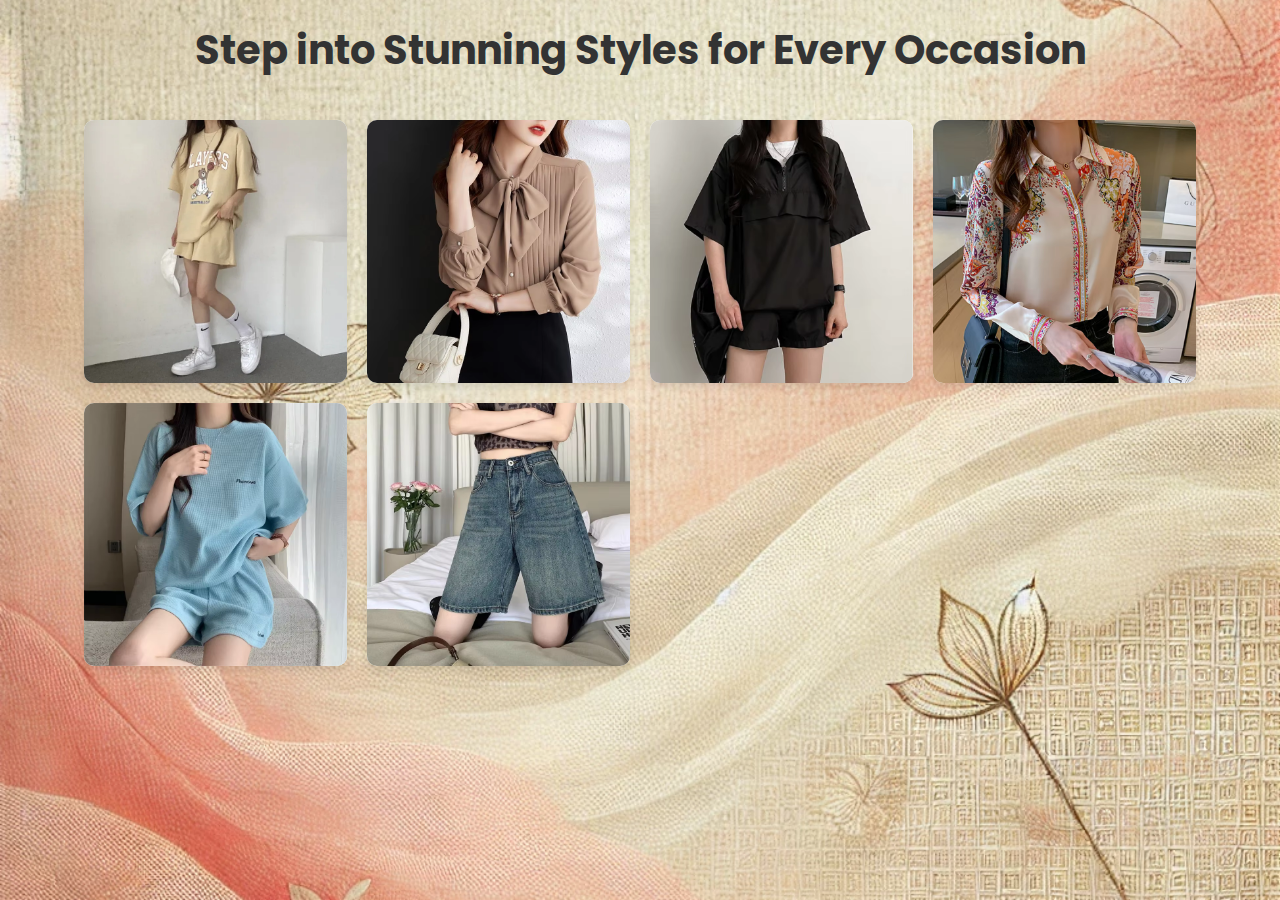
<file: index.html>
<!DOCTYPE html>
<html lang="en">
<head>
    <meta charset="UTF-8">
    <meta name="viewport" content="width=device-width, initial-scale=1.0">
    <meta http-equiv="X-UA-Compatible" content="IE=edge">
    <title>Women's Fashion</title>
    <link rel="stylesheet" href="css/styles.css">
    <link href="https://fonts.googleapis.com/css2?family=Poppins:wght@400;600&display=swap" rel="stylesheet">

</head>
<body>

    <div class="container">
        <h1>Step into Stunning Styles for Every Occasion</h1>
        <div class="product-grid">
            <!-- Product 1 -->
            <div class="product-item">
                <a href="product1.html">
                    <img src="images/p1/product1.jpg" alt="Product 1">
                    <div class="product-overlay">
                        <span>View Details</span>
                    </div>
                </a>
            </div>


            <!-- Product 2 -->
            <div class="product-item">
                <a href="product2.html">
                    <img src="images/p2/img3.jpg" alt="Product 2">
                    <div class="product-overlay">
                        <span>View Details</span>
                    </div>
                </a>
            </div>
            <!-- Add more products here -->
             <!-- Product 3 -->
            <div class="product-item">
                <a href="product3.html">
                    <img src="images/p3/img2.jpg" alt="Product 3">
                    <div class="product-overlay">
                        <span>View Details</span>
                    </div>
                </a>
            </div>

            <!-- Product 4 -->
            <div class="product-item">
                <a href="product4.html">
                    <img src="images/p4/img2.png" alt="Product 4">
                    <div class="product-overlay">
                        <span>View Details</span>
                    </div>
                </a>
            </div>

            <!-- Product 5 -->
            <div class="product-item">
                <a href="product5.html">
                    <img src="images/p5/img4.jpg" alt="Product 5">
                    <div class="product-overlay">
                        <span>View Details</span>
                    </div>
                </a>
            </div>

            <!-- Product 6 -->
            <div class="product-item">
                <a href="product6.html">
                    <img src="images/p6/img2.jpeg" alt="Product 6">
                    <div class="product-overlay">
                        <span>View Details</span>
                    </div>
                </a>
            </div>


        </div>
    </div>

</body>
</html>
</file>
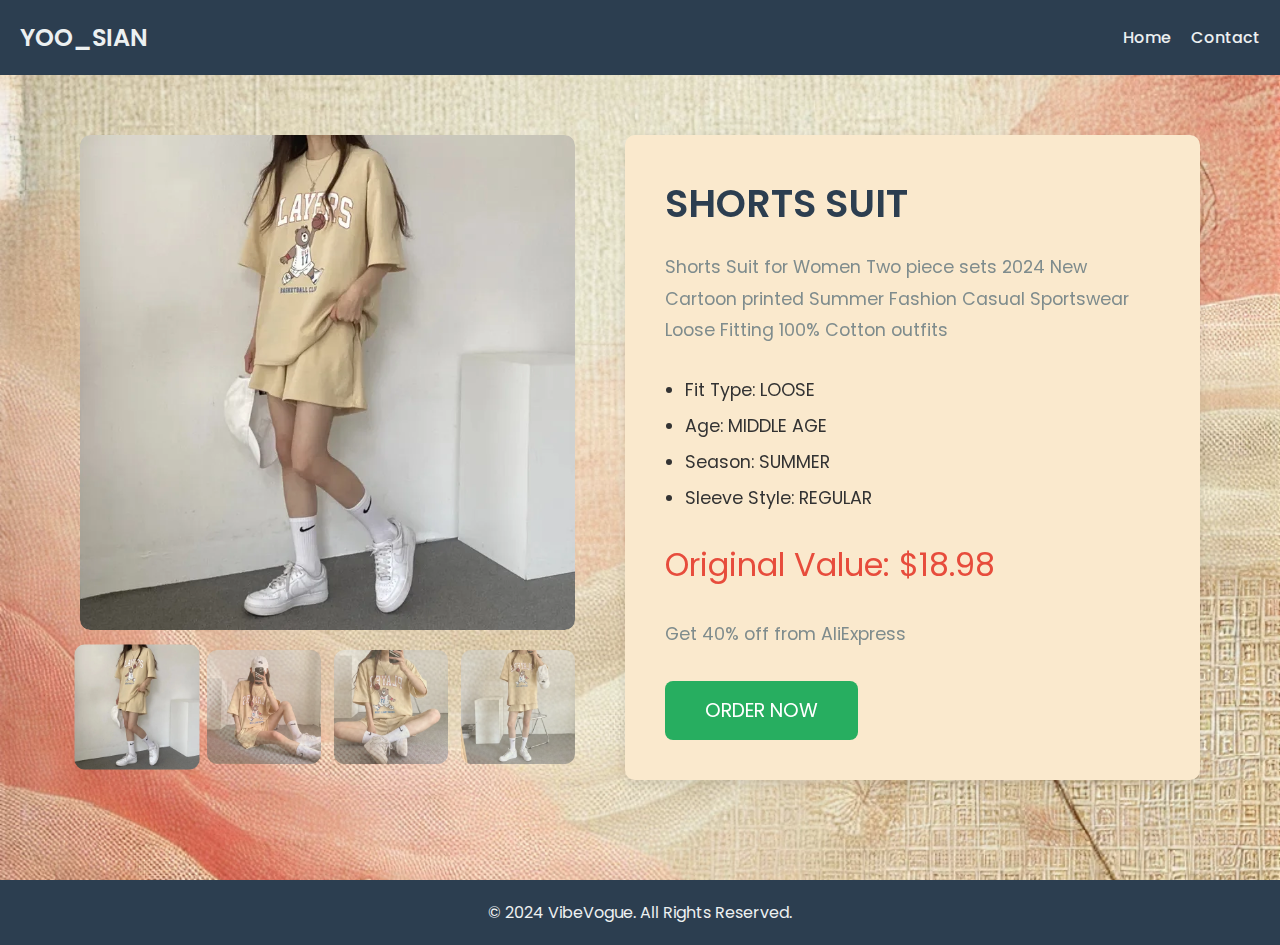
<file: product1.html>
<!DOCTYPE html>
<html lang="en">
<head>
    <meta charset="UTF-8">
    <meta name="viewport" content="width=device-width, initial-scale=1.0">
    <meta http-equiv="X-UA-Compatible" content="IE=edge">
    <title>Product 1</title>
    <link rel="stylesheet" href="css/product-styles.css">
    <link href="https://fonts.googleapis.com/css2?family=Poppins:wght@400;600&display=swap" rel="stylesheet">

</head>
<body>
    <script>
        function changeImage(index) {
            // Get all images and thumbnails
            const images = document.querySelectorAll('.image-slider img');
            const thumbnails = document.querySelectorAll('.thumbnail-row .thumbnail');
    
            // Remove 'active' class from all images and thumbnails
            images.forEach((img) => img.classList.remove('active'));
            thumbnails.forEach((thumb) => thumb.classList.remove('active'));
    
            // Add 'active' class to the selected image and corresponding thumbnail
            document.getElementById(`main-image-${index}`).classList.add('active');
            thumbnails[index - 1].classList.add('active');
        }
    </script>
    

    <!-- Navigation Bar -->
    <nav class="navbar">
        <div class="logo">YOO_SIAN</div>
        <ul class="nav-links">
            <li><a href="index.html">Home</a></li>
            <li><a href="https://www.instagram.com/yoo_sian_/">Contact</a></li>
        </ul>
    </nav>

    <!-- Product Section -->
    <div class="product-container">
        <!-- Image Column with Slider -->
        <div class="product-image-column">
            <div class="image-slider">
                <img id="main-image-1" src="images/p1/product1.jpg" alt="Product 1 Image 1" class="active">
                <img id="main-image-2" src="images/p1/product2.jpg" alt="Product 1 Image 2">
                <img id="main-image-3" src="images/p1/product3.jpg" alt="Product 1 Image 3">
                <img id="main-image-4" src="images/p1/product4.jpg" alt="Product 1 Image 4">
            </div>
            <div class="thumbnail-row">
                <img src="images/p1/product1.jpg" alt="Thumbnail 1" class="thumbnail active" onclick="changeImage(1)">
                <img src="images/p1/product2.jpg" alt="Thumbnail 2" class="thumbnail" onclick="changeImage(2)">
                <img src="images/p1/product3.jpg" alt="Thumbnail 3" class="thumbnail" onclick="changeImage(3)">
                <img src="images/p1/product4.jpg" alt="Thumbnail 4" class="thumbnail" onclick="changeImage(4)">
            </div>
        </div>
        

        <!-- Sticky Product Details Section -->
        <div class="product-details">
            <h1>SHORTS SUIT</h1>
            <p>Shorts Suit for Women Two piece sets 2024 New Cartoon printed Summer Fashion Casual Sportswear Loose Fitting 100% Cotton outfits</p>
            <ul class="product-features">
                <li>Fit Type: LOOSE</li>
                <li>Age: MIDDLE AGE</li>
                <li>Season: SUMMER</li>
                <li>Sleeve Style: REGULAR</li>
            </ul>
            <div class="price"> Original Value: $18.98</div>
            <p>Get 40% off from AliExpress</p>
            <a href="https://s.click.aliexpress.com/e/_Dku2sNF" class="buy-button" target="_blank">Order Now</a>
        </div>
    </div>

    <!-- Footer Section -->
    <footer class="footer">
        <p>&copy; 2024 VibeVogue. All Rights Reserved.</p>
    </footer>

</body>
</html>
</file>
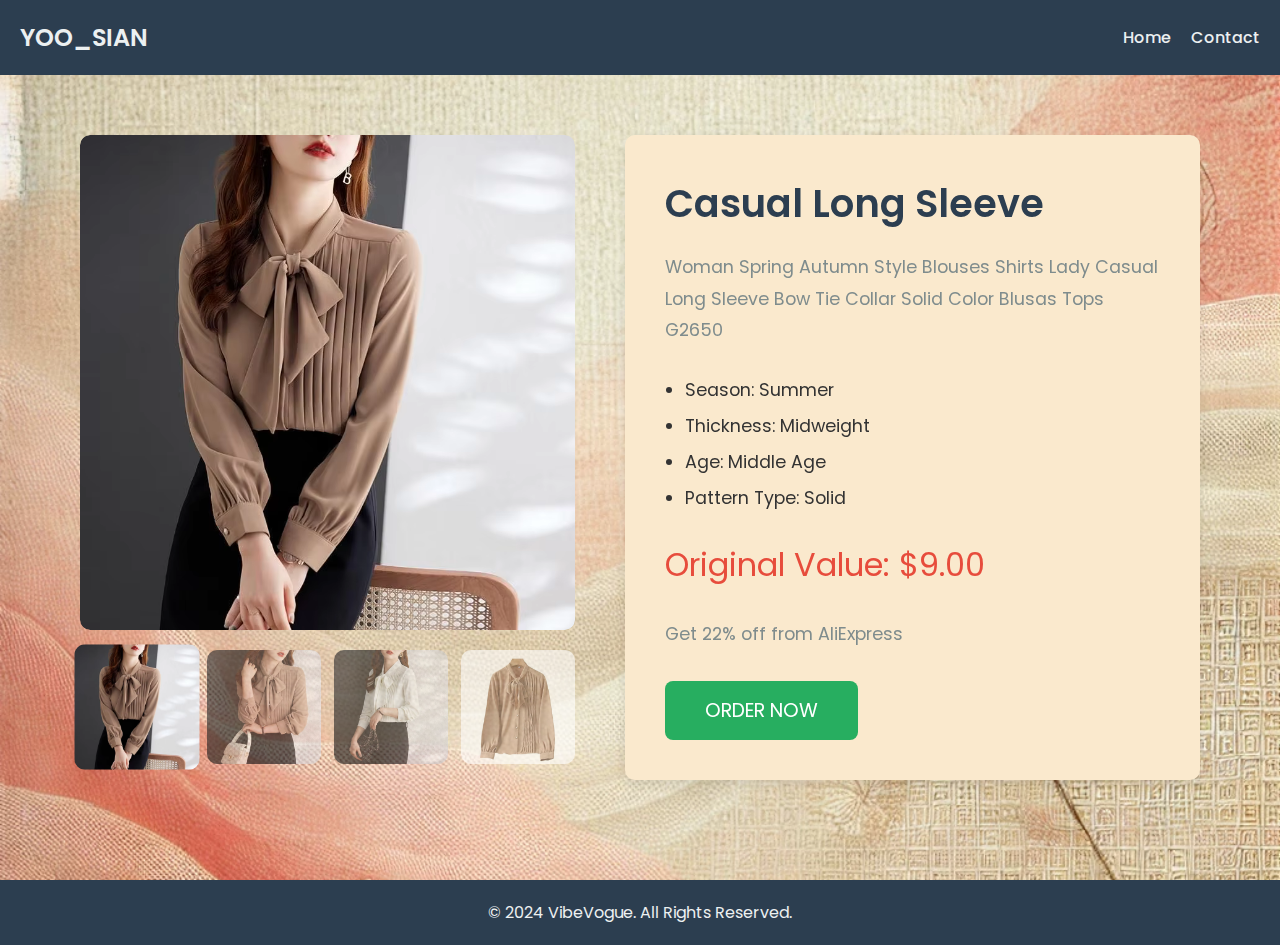
<file: product2.html>
<!DOCTYPE html>
<html lang="en">
<head>
    <meta charset="UTF-8">
    <meta name="viewport" content="width=device-width, initial-scale=1.0">
    <meta http-equiv="X-UA-Compatible" content="IE=edge">
    <title>Product 1</title>
    <link rel="stylesheet" href="css/product-styles.css">
    <link href="https://fonts.googleapis.com/css2?family=Poppins:wght@400;600&display=swap" rel="stylesheet">
</head>
<body>
    <script>
        function changeImage(index) {
            // Get all images and thumbnails
            const images = document.querySelectorAll('.image-slider img');
            const thumbnails = document.querySelectorAll('.thumbnail-row .thumbnail');
    
            // Remove 'active' class from all images and thumbnails
            images.forEach((img) => img.classList.remove('active'));
            thumbnails.forEach((thumb) => thumb.classList.remove('active'));
    
            // Add 'active' class to the selected image and corresponding thumbnail
            document.getElementById(`main-image-${index}`).classList.add('active');
            thumbnails[index - 1].classList.add('active');
        }
    </script>
    

    <!-- Navigation Bar -->
    <nav class="navbar">
        <div class="logo">YOO_SIAN</div>
        <ul class="nav-links">
            <li><a href="index.html">Home</a></li>
            <li><a href="https://www.instagram.com/yoo_sian_/">Contact</a></li>
        </ul>
    </nav>

    <!-- Product Section -->
    <div class="product-container">
        <!-- Image Column with Slider -->
        <div class="product-image-column">
            <div class="image-slider">
                <img id="main-image-1" src="images/p2/img1.jpg" alt="Product 1 Image 1" class="active">
                <img id="main-image-2" src="images/p2/img5.jpg" alt="Product 1 Image 2">
                <img id="main-image-3" src="images/p2/img6.jpg" alt="Product 1 Image 3">
                <img id="main-image-4" src="images/p2/img4.jpg" alt="Product 1 Image 4">
            </div>
            <div class="thumbnail-row">
                <img src="images/p2/img1.jpg" alt="Thumbnail 1" class="thumbnail active" onclick="changeImage(1)">
                <img src="images/p2/img5.jpg" alt="Thumbnail 2" class="thumbnail" onclick="changeImage(2)">
                <img src="images/p2/img6.jpg" alt="Thumbnail 3" class="thumbnail" onclick="changeImage(3)">
                <img src="images/p2/img4.jpg" alt="Thumbnail 4" class="thumbnail" onclick="changeImage(4)">
            </div>
        </div>
        

        <!-- Sticky Product Details Section -->
        <div class="product-details">
            <h1>Casual Long Sleeve</h1>
            <p>Woman Spring Autumn Style Blouses Shirts Lady Casual Long Sleeve Bow Tie Collar Solid Color Blusas Tops G2650</p>
            <ul class="product-features">
                <li>Season: Summer</li>
                <li>Thickness: Midweight</li>
                <li>Age: Middle Age</li>
                <li>Pattern Type: Solid</li>
            </ul>
            <div class="price"> Original Value: $9.00</div>
            <p>Get 22% off from AliExpress</p>
            <a href="https://s.click.aliexpress.com/e/_DDI7qXf" class="buy-button" target="_blank">Order Now</a>
        </div>
    </div>

    <!-- Footer Section -->
    <footer class="footer">
        <p>&copy; 2024 VibeVogue. All Rights Reserved.</p>
    </footer>

</body>
</html>
</file>
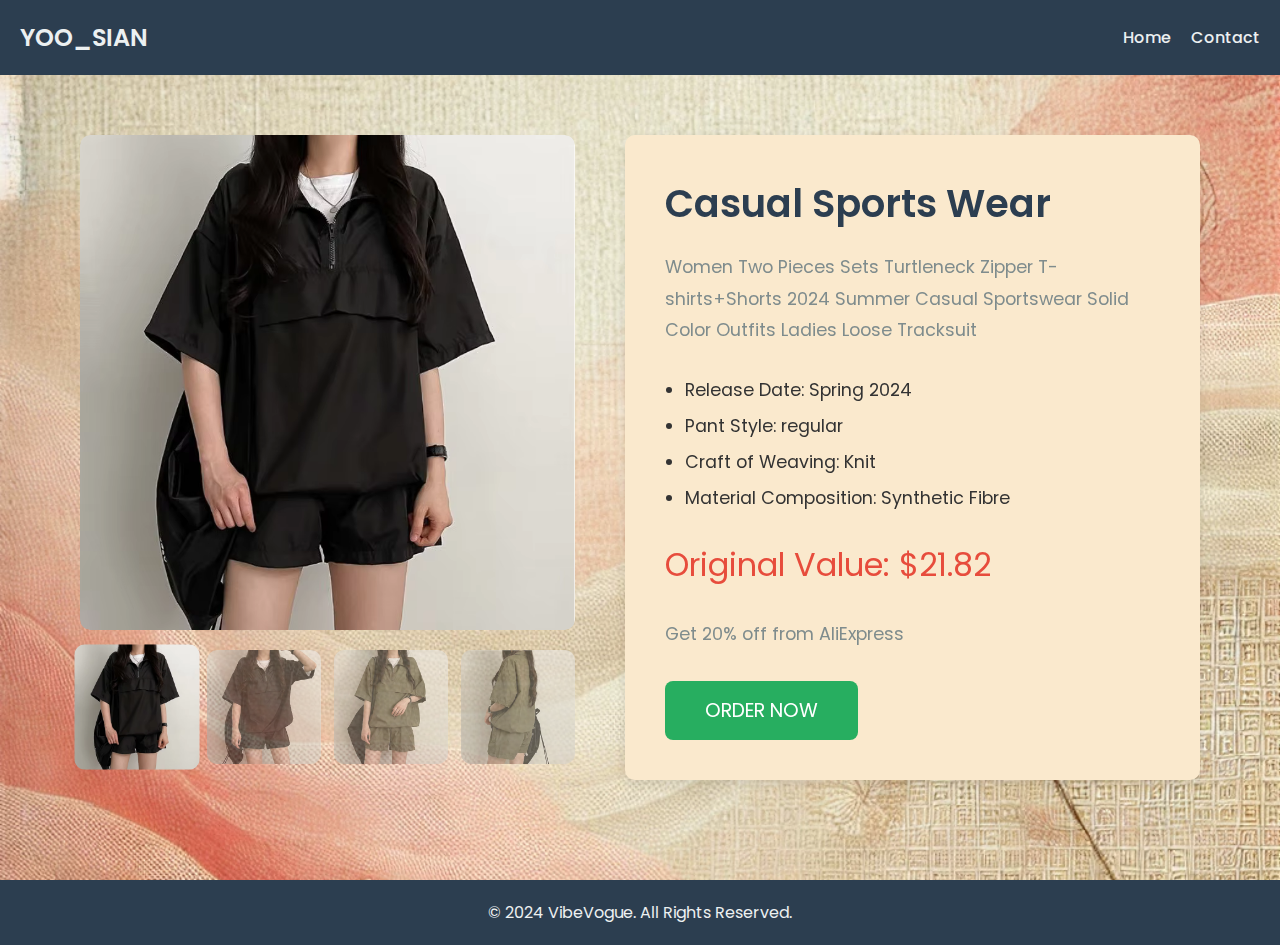
<file: product3.html>
<!DOCTYPE html>
<html lang="en">
<head>
    <meta charset="UTF-8">
    <meta name="viewport" content="width=device-width, initial-scale=1.0">
    <meta http-equiv="X-UA-Compatible" content="IE=edge">
    <title>Product 1</title>
    <link rel="stylesheet" href="css/product-styles.css">
    <link href="https://fonts.googleapis.com/css2?family=Poppins:wght@400;600&display=swap" rel="stylesheet">
</head>
<body>
    <script>
        function changeImage(index) {
            // Get all images and thumbnails
            const images = document.querySelectorAll('.image-slider img');
            const thumbnails = document.querySelectorAll('.thumbnail-row .thumbnail');
    
            // Remove 'active' class from all images and thumbnails
            images.forEach((img) => img.classList.remove('active'));
            thumbnails.forEach((thumb) => thumb.classList.remove('active'));
    
            // Add 'active' class to the selected image and corresponding thumbnail
            document.getElementById(`main-image-${index}`).classList.add('active');
            thumbnails[index - 1].classList.add('active');
        }
    </script>
    

    <!-- Navigation Bar -->
    <nav class="navbar">
        <div class="logo">YOO_SIAN</div>
        <ul class="nav-links">
            <li><a href="index.html">Home</a></li>
            <li><a href="https://www.instagram.com/yoo_sian_/">Contact</a></li>
        </ul>
    </nav>

    <!-- Product Section -->
    <div class="product-container">
        <!-- Image Column with Slider -->
        <div class="product-image-column">
            <div class="image-slider">
                <img id="main-image-1" src="images/p3/img2.jpg" alt="Product 1 Image 1" class="active">
                <img id="main-image-2" src="images/p3/img4.jpg" alt="Product 1 Image 2">
                <img id="main-image-3" src="images/p3/img5.jpg" alt="Product 1 Image 3">
                <img id="main-image-4" src="images/p3/img6.jpg" alt="Product 1 Image 4">
            </div>
            <div class="thumbnail-row">
                <img src="images/p3/img2.jpg" alt="Thumbnail 1" class="thumbnail active" onclick="changeImage(1)">
                <img src="images/p3/img4.jpg" alt="Thumbnail 2" class="thumbnail" onclick="changeImage(2)">
                <img src="images/p3/img5.jpg" alt="Thumbnail 3" class="thumbnail" onclick="changeImage(3)">
                <img src="images/p3/img6.jpg" alt="Thumbnail 4" class="thumbnail" onclick="changeImage(4)">
            </div>
        </div>
        

        <!-- Sticky Product Details Section -->
        <div class="product-details">
            <h1>Casual Sports Wear</h1>
            <p>Women Two Pieces Sets Turtleneck Zipper T-shirts+Shorts 2024 Summer Casual Sportswear Solid Color Outfits Ladies Loose Tracksuit</p>
            <ul class="product-features">
                <li>Release Date: Spring 2024</li>
                <li>Pant Style: regular</li>
                <li>Craft of Weaving: Knit</li>
                <li>Material Composition: Synthetic Fibre</li>
            </ul>
            <div class="price"> Original Value: $21.82</div>
            <p>Get 20% off from AliExpress</p>
            <a href="https://s.click.aliexpress.com/e/_Dd3t4i9" class="buy-button" target="_blank">Order Now</a>
        </div>
    </div>

    <!-- Footer Section -->
    <footer class="footer">
        <p>&copy; 2024 VibeVogue. All Rights Reserved.</p>
    </footer>

</body>
</html>
</file>
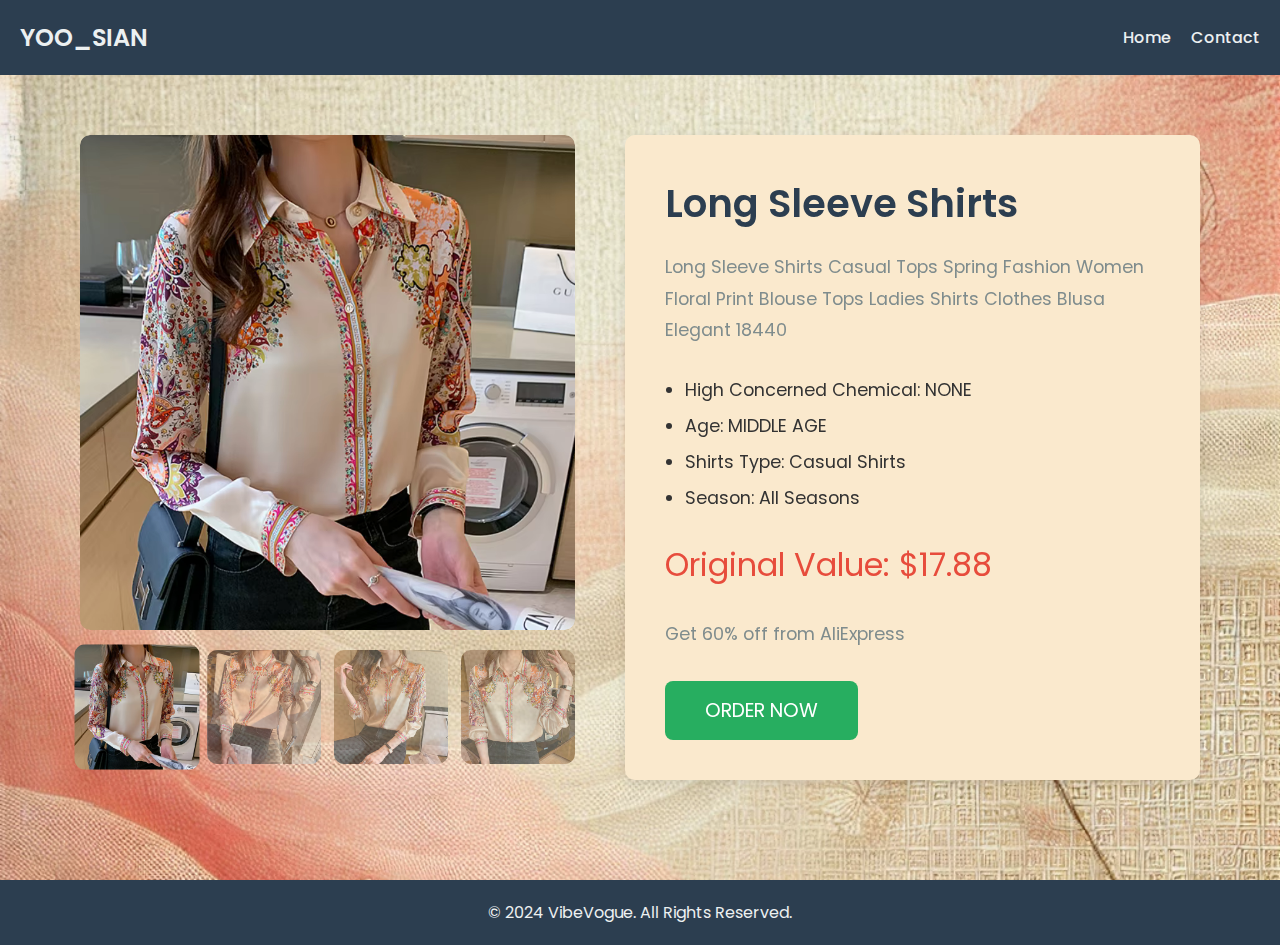
<file: product4.html>
<!DOCTYPE html>
<html lang="en">
<head>
    <meta charset="UTF-8">
    <meta name="viewport" content="width=device-width, initial-scale=1.0">
    <meta http-equiv="X-UA-Compatible" content="IE=edge">
    <title>Product 1</title>
    <link rel="stylesheet" href="css/product-styles.css">
    <link href="https://fonts.googleapis.com/css2?family=Poppins:wght@400;600&display=swap" rel="stylesheet">
</head>
<body>
    <script>
        function changeImage(index) {
            // Get all images and thumbnails
            const images = document.querySelectorAll('.image-slider img');
            const thumbnails = document.querySelectorAll('.thumbnail-row .thumbnail');
    
            // Remove 'active' class from all images and thumbnails
            images.forEach((img) => img.classList.remove('active'));
            thumbnails.forEach((thumb) => thumb.classList.remove('active'));
    
            // Add 'active' class to the selected image and corresponding thumbnail
            document.getElementById(`main-image-${index}`).classList.add('active');
            thumbnails[index - 1].classList.add('active');
        }
    </script>
    

    <!-- Navigation Bar -->
    <nav class="navbar">
        <div class="logo">YOO_SIAN</div>
        <ul class="nav-links">
            <li><a href="index.html">Home</a></li>
            <li><a href="https://www.instagram.com/yoo_sian_/">Contact</a></li>
        </ul>
    </nav>

    <!-- Product Section -->
    <div class="product-container">
        <!-- Image Column with Slider -->
        <div class="product-image-column">
            <div class="image-slider">
                <img id="main-image-1" src="images/p4/img2.png" alt="Product 1 Image 1" class="active">
                <img id="main-image-2" src="images/p4/img3.png" alt="Product 1 Image 2">
                <img id="main-image-3" src="images/p4/img3.png" alt="Product 1 Image 3">
                <img id="main-image-4" src="images/p4/img6.png" alt="Product 1 Image 4">
            </div>
            <div class="thumbnail-row">
                <img src="images/p4/img2.png" alt="Thumbnail 1" class="thumbnail active" onclick="changeImage(1)">
                <img src="images/p4/img3.png" alt="Thumbnail 2" class="thumbnail" onclick="changeImage(2)">
                <img src="images/p4/img4.png" alt="Thumbnail 3" class="thumbnail" onclick="changeImage(3)">
                <img src="images/p4/img6.png" alt="Thumbnail 4" class="thumbnail" onclick="changeImage(4)">
            </div>
        </div>
        

        <!-- Sticky Product Details Section -->
        <div class="product-details">
            <h1>Long Sleeve Shirts</h1>
            <p>Long Sleeve Shirts Casual Tops Spring Fashion Women Floral Print Blouse Tops Ladies Shirts Clothes Blusa Elegant 18440</p>
            <ul class="product-features">
                <li>High Concerned Chemical: NONE</li>
                <li>Age: MIDDLE AGE</li>
                <li>Shirts Type: Casual Shirts</li>
                <li>Season: All Seasons</li>
            </ul>
            <div class="price"> Original Value: $17.88</div>
            <p>Get 60% off from AliExpress</p>
            <a href="https://s.click.aliexpress.com/e/_DcYZtB3" class="buy-button" target="_blank">Order Now</a>
        </div>
    </div>

    <!-- Footer Section -->
    <footer class="footer">
        <p>&copy; 2024 VibeVogue. All Rights Reserved.</p>
    </footer>

</body>
</html>
</file>
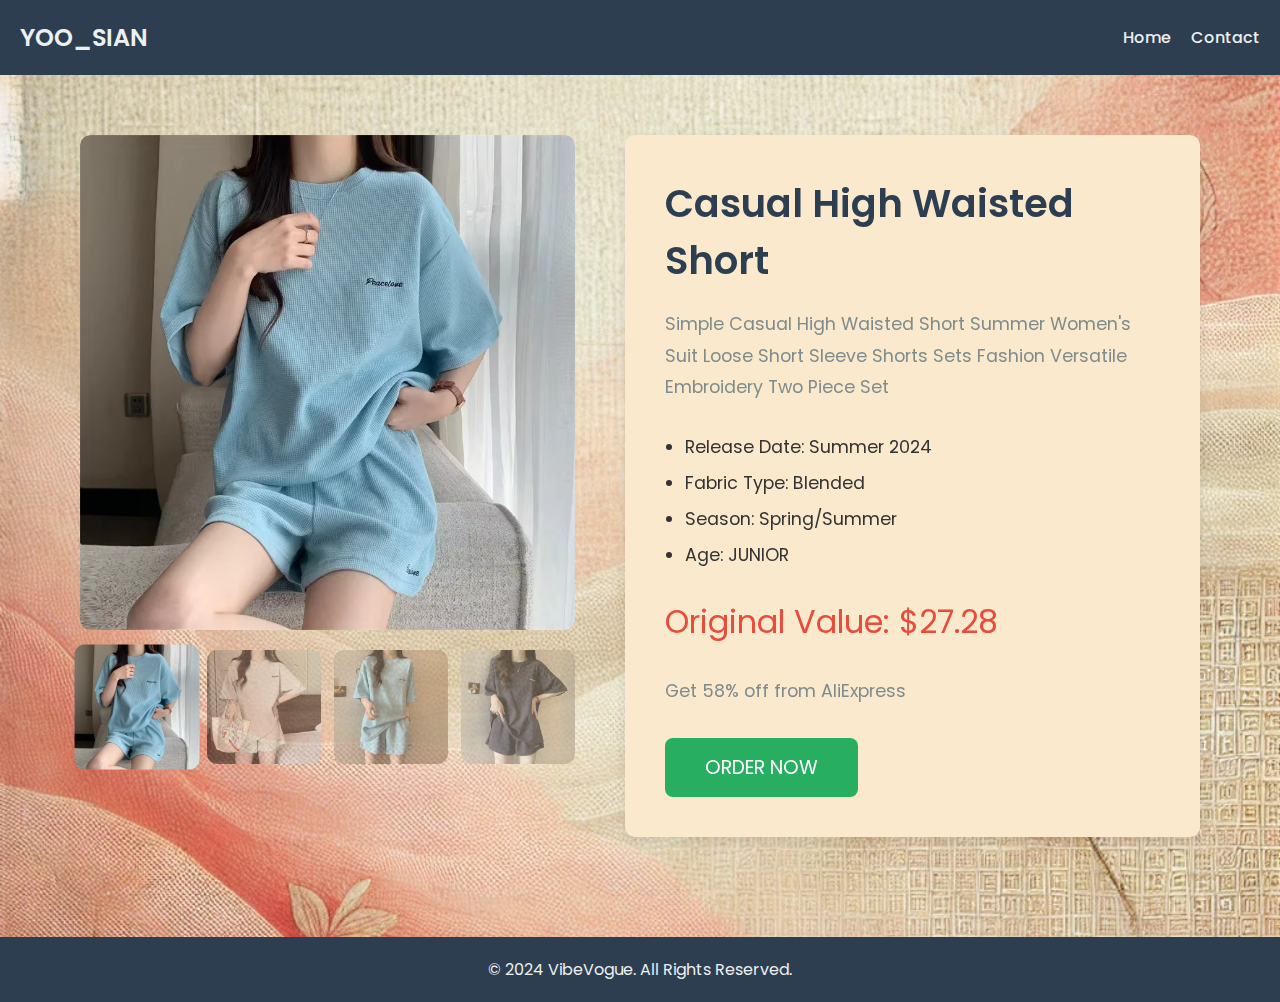
<file: product5.html>
<!DOCTYPE html>
<html lang="en">
<head>
    <meta charset="UTF-8">
    <meta name="viewport" content="width=device-width, initial-scale=1.0">
    <meta http-equiv="X-UA-Compatible" content="IE=edge">
    <title>Product 1</title>
    <link rel="stylesheet" href="css/product-styles.css">
    <link href="https://fonts.googleapis.com/css2?family=Poppins:wght@400;600&display=swap" rel="stylesheet">
</head>
<body>
    <script>
        function changeImage(index) {
            // Get all images and thumbnails
            const images = document.querySelectorAll('.image-slider img');
            const thumbnails = document.querySelectorAll('.thumbnail-row .thumbnail');
    
            // Remove 'active' class from all images and thumbnails
            images.forEach((img) => img.classList.remove('active'));
            thumbnails.forEach((thumb) => thumb.classList.remove('active'));
    
            // Add 'active' class to the selected image and corresponding thumbnail
            document.getElementById(`main-image-${index}`).classList.add('active');
            thumbnails[index - 1].classList.add('active');
        }
    </script>
    

    <!-- Navigation Bar -->
    <nav class="navbar">
        <div class="logo">YOO_SIAN</div>
        <ul class="nav-links">
            <li><a href="index.html">Home</a></li>
            <li><a href="https://www.instagram.com/yoo_sian_/">Contact</a></li>
        </ul>
    </nav>

    <!-- Product Section -->
    <div class="product-container">
        <!-- Image Column with Slider -->
        <div class="product-image-column">
            <div class="image-slider">
                <img id="main-image-1" src="images/p5/img4.jpg" alt="Product 1 Image 1" class="active">
                <img id="main-image-2" src="images/p5/img2.jpg" alt="Product 1 Image 2">
                <img id="main-image-3" src="images/p5/img3.jpg" alt="Product 1 Image 3">
                <img id="main-image-4" src="images/p5/img5.jpg" alt="Product 1 Image 4">
            </div>
            <div class="thumbnail-row">
                <img src="images/p5/img4.jpg" alt="Thumbnail 1" class="thumbnail active" onclick="changeImage(1)">
                <img src="images/p5/img2.jpg" alt="Thumbnail 2" class="thumbnail" onclick="changeImage(2)">
                <img src="images/p5/img3.jpg" alt="Thumbnail 3" class="thumbnail" onclick="changeImage(3)">
                <img src="images/p5/img5.jpg" alt="Thumbnail 4" class="thumbnail" onclick="changeImage(4)">
            </div>
        </div>
        

        <!-- Sticky Product Details Section -->
        <div class="product-details">
            <h1>Casual High Waisted Short</h1>
            <p>Simple Casual High Waisted Short Summer Women's Suit Loose Short Sleeve Shorts Sets Fashion Versatile Embroidery Two Piece Set</p>
            <ul class="product-features">
                <li>Release Date: Summer 2024</li>
                <li>Fabric Type: Blended</li>
                <li>Season: Spring/Summer</li>
                <li>Age: JUNIOR</li>
            </ul>
            <div class="price"> Original Value: $27.28</div>
            <p>Get 58% off from AliExpress</p>
            <a href="https://s.click.aliexpress.com/e/_DFLC0m9" class="buy-button" target="_blank">Order Now</a>
        </div>
    </div>

    <!-- Footer Section -->
    <footer class="footer">
        <p>&copy; 2024 VibeVogue. All Rights Reserved.</p>
    </footer>

</body>
</html>
</file>
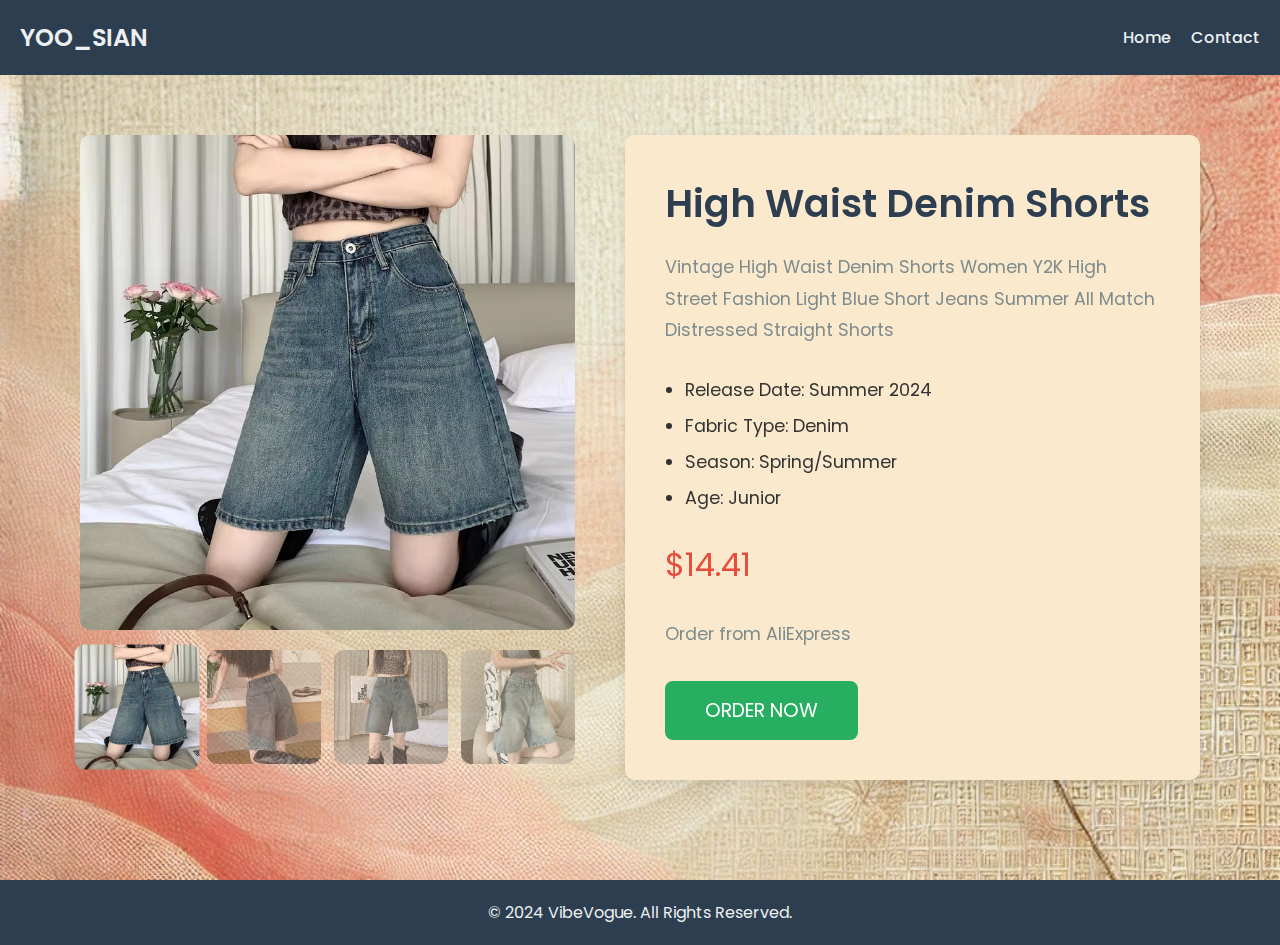
<file: product6.html>
<!DOCTYPE html>
<html lang="en">
<head>
    <meta charset="UTF-8">
    <meta name="viewport" content="width=device-width, initial-scale=1.0">
    <meta http-equiv="X-UA-Compatible" content="IE=edge">
    <title>Product 1</title>
    <link rel="stylesheet" href="css/product-styles.css">
    <link href="https://fonts.googleapis.com/css2?family=Poppins:wght@400;600&display=swap" rel="stylesheet">
</head>
<body>
    <script>
        function changeImage(index) {
            // Get all images and thumbnails
            const images = document.querySelectorAll('.image-slider img');
            const thumbnails = document.querySelectorAll('.thumbnail-row .thumbnail');
    
            // Remove 'active' class from all images and thumbnails
            images.forEach((img) => img.classList.remove('active'));
            thumbnails.forEach((thumb) => thumb.classList.remove('active'));
    
            // Add 'active' class to the selected image and corresponding thumbnail
            document.getElementById(`main-image-${index}`).classList.add('active');
            thumbnails[index - 1].classList.add('active');
        }
    </script>
    

    <!-- Navigation Bar -->
    <nav class="navbar">
        <div class="logo">YOO_SIAN</div>
        <ul class="nav-links">
            <li><a href="index.html">Home</a></li>
            <li><a href="https://www.instagram.com/yoo_sian_/">Contact</a></li>
        </ul>
    </nav>

    <!-- Product Section -->
    <div class="product-container">
        <!-- Image Column with Slider -->
        <div class="product-image-column">
            <div class="image-slider">
                <img id="main-image-1" src="images/p6/img2.jpeg" alt="Product 1 Image 1" class="active">
                <img id="main-image-2" src="images/p6/img3.jpeg" alt="Product 1 Image 2">
                <img id="main-image-3" src="images/p6/img6.jpeg" alt="Product 1 Image 3">
                <img id="main-image-4" src="images/p6/img5.jpeg" alt="Product 1 Image 4">
            </div>
            <div class="thumbnail-row">
                <img src="images/p6/img2.jpeg" alt="Thumbnail 1" class="thumbnail active" onclick="changeImage(1)">
                <img src="images/p6/img3.jpeg" alt="Thumbnail 2" class="thumbnail" onclick="changeImage(2)">
                <img src="images/p6/img6.jpeg" alt="Thumbnail 3" class="thumbnail" onclick="changeImage(3)">
                <img src="images/p6/img5.jpeg" alt="Thumbnail 4" class="thumbnail" onclick="changeImage(4)">
            </div>
        </div>
        

        <!-- Sticky Product Details Section -->
        <div class="product-details">
            <h1>High Waist Denim Shorts</h1>
            <p>Vintage High Waist Denim Shorts Women Y2K High Street Fashion Light Blue Short Jeans Summer All Match Distressed Straight Shorts</p>
            <ul class="product-features">
                <li>Release Date: Summer 2024</li>
                <li>Fabric Type: Denim</li>
                <li>Season: Spring/Summer</li>
                <li>Age: Junior</li>
            </ul>
            <div class="price">$14.41</div>
            <p>Order from AliExpress</p>
            <a href="https://s.click.aliexpress.com/e/_oDnfsRx" class="buy-button" target="_blank">Order Now</a>
        </div>
    </div>

    <!-- Footer Section -->
    <footer class="footer">
        <p>&copy; 2024 VibeVogue. All Rights Reserved.</p>
    </footer>

</body>
</html>
</file>
<file: css/styles.css>
/* Reset some default styles */
* {
    margin: 0;
    padding: 0;
    box-sizing: border-box;
}

body {
    font-family:'Poppins', sans-serif;
    background-color: #f5f5f5;
    background-image: url('../images/background.jpg'); /* Ensure the path to the image is correct */
    background-size: cover; /* Cover the entire screen */
    background-position: center; /* Center the image */
    background-repeat: no-repeat; /* No repeating */
    background-attachment: fixed; /* Fixed background */
}

.container {
    width: 90%;
    margin: 0 auto;
    padding: 20px;
    text-align: center;
}

h1 {
    font-size: 2.5rem;
    margin-bottom: 40px;
    color: #333;
}

.product-grid {
    display: grid;
    grid-template-columns: repeat(auto-fill, minmax(250px, 1fr));
    grid-gap: 20px;
}

.product-item {
    position: relative;
    overflow: hidden;
    border-radius: 10px;
    background-color: #fff;
    box-shadow: 0 4px 8px rgba(0, 0, 0, 0.1);
}

.product-item img {
    width: 100%;
    height: auto;
    display: block;
    transition: transform 0.3s ease;
}

.product-item:hover img {
    transform: scale(1.05);
}

.product-overlay {
    position: absolute;
    top: 0;
    left: 0;
    right: 0;
    bottom: 0;
    background: rgba(0, 0, 0, 0.5);
    display: flex;
    justify-content: center;
    align-items: center;
    opacity: 0;
    transition: opacity 0.3s ease;
}

.product-item:hover .product-overlay {
    opacity: 1;
}

.product-overlay span {
    color: #fff;
    font-size: 1.5rem;
    text-transform: uppercase;
    letter-spacing: 1px;
}

@media (max-width: 768px) {
    h1 {
        font-size: 2rem;
    }

    .product-grid {
        grid-template-columns: repeat(auto-fill, minmax(200px, 1fr));
    }
}

@media (max-width: 480px) {
    h1 {
        font-size: 1.8rem;
    }

    .product-grid {
        grid-template-columns: repeat(auto-fill, minmax(150px, 1fr));
    }
}
@media (max-width: 768px) {
    body {
        background-attachment: scroll; /* Allow scrolling on mobile */
        background-position: top; /* Change position if needed */
    }
}
</file>
<file: css/product-styles.css>
/* Reset styles */
* {
    margin: 0;
    padding: 0;
    box-sizing: border-box;
}

body {
    font-family: 'Lora', 'Poppins', sans-serif;
    background-color: #d3cc92;
    color: #333;
    background-image: url('../images/background.jpg'); /* Ensure the path to the image is correct */
    background-size: cover; /* Make sure the image covers the entire screen */
    background-position: center; /* Center the background image */
    background-repeat: no-repeat; /* Prevent the image from repeating */
    background-attachment: fixed; /* Make the background stay fixed when scrolling */

}

/* Navigation Bar */
.navbar {
    background-color: #2c3e50;
    padding: 20px;
    display: flex;
    justify-content: space-between;
    align-items: center;
}

.navbar .logo {
    color: #ecf0f1;
    font-size: 1.5rem;
    font-weight: 600;
}

.navbar .nav-links {
    list-style: none;
    display: flex;
    gap: 20px;
}

.navbar .nav-links li {
    display: inline;
}

.navbar .nav-links a {
    color: #ecf0f1;
    text-decoration: none;
    font-weight: 500;
}

/* Product Container */
.product-container {
    display: flex;
    justify-content: space-between;
    padding: 60px 40px;
    max-width: 1200px;
    margin: 0 auto;
    gap: 50px;
}

/* Left Side: Image Slider */
.product-image-column {
    flex: 1;
    position: relative;
}

.image-slider {
    position: relative;
    max-width: 100%;
    border-radius: 10px;
    overflow: hidden;
}

.image-slider img {
    width: 100%;
    display: none;
    border-radius: 10px;
}

.image-slider img.active {
    display: block;
}

.thumbnail-row {
    display: flex;
    justify-content: space-between;
    margin-top: 20px;
}

.thumbnail {
    width: 23%;
    cursor: pointer;
    border-radius: 10px;
    transition: transform 0.3s ease;
    opacity: 0.6;
}

.thumbnail.active {
    opacity: 1;
    transform: scale(1.1);
}

.thumbnail:hover {
    transform: scale(1.05);
    opacity: 1;
}

/* Right Side: Product Details */
.product-details {
    flex: 1;
    position: sticky;
    top: 40px;
    padding: 40px;
    background-color: #fae9cd;
    border-radius: 10px;
    box-shadow: 0 4px 12px rgba(0, 0, 0, 0.1);

}

.product-details h1 {
    font-size: 2.4rem;
    margin-bottom: 20px;
    color: #2c3e50;
    font-weight: 600;
}

.product-details p {
    font-size: 1.1rem;
    line-height: 1.8;
    margin-bottom: 30px;
    color: #7f8c8d;
}

.product-features {
    list-style-type: disc;
    margin-bottom: 30px;
    padding-left: 20px;
}

.product-features li {
    font-size: 1.1rem;
    margin-bottom: 10px;
}

.price {
    font-size: 2rem;
    color: #e74c3c;
    margin-bottom: 30px;
}

.buy-button {
    display: inline-block;
    padding: 15px 40px;
    background-color: #27ae60;
    color: #fff;
    text-transform: uppercase;
    font-size: 1.2rem;
    border-radius: 8px;
    text-decoration: none;
    transition: background-color 0.3s ease;
}

.buy-button:hover {
    background-color: #2ecc71;
}

/* Footer */
.footer {
    text-align: center;
    padding: 20px;
    background-color: #2c3e50;
    color: #ecf0f1;
    margin-top: 40px;
}

/* Responsive Design */
@media (max-width: 768px) {
    .product-container {
        flex-direction: column;
        padding: 20px;
    }

    .product-image-column {
        max-width: 100%;
        margin-bottom: 30px;
    }

    .product-details {
        max-width: 100%;
        position: static;
    }
}

@media (max-width: 768px) {
    body {
        background-attachment: scroll; /* Allow scrolling on mobile */
        background-position: top; /* Change position if needed */
    }
}
</file>
